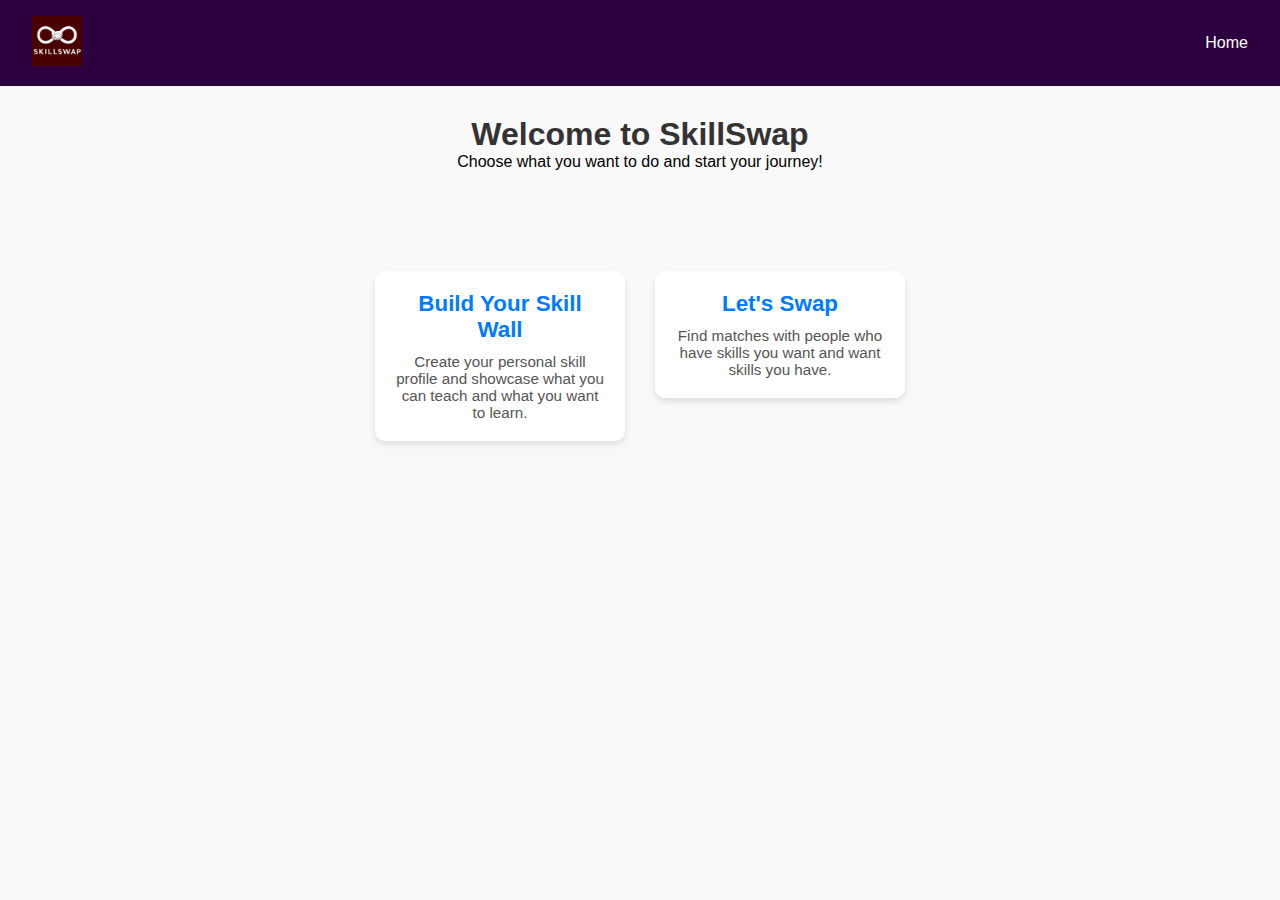
<file: getstarted.html>
<!DOCTYPE html>
<html lang="en">
<head>
    <link rel="stylesheet" href="style.css">
    <meta charset="UTF-8">
    <meta name="viewport" content="width=device-width, initial-scale=1.0">
    <title>Get Started | SkillSwap</title>
    <link rel="stylesheet" href="style.css">
    <style>
        body {
            font-family: Arial, sans-serif;
            margin: 0;
            padding: 0;
            text-align: center;
            background-color: #f9f9f9;
        }
        h1 {
            margin-top: 30px;
            color: #333;
        }
        .feature-container {
            display: flex;
            justify-content: center;
            gap: 30px;
            margin-top: 50px;
        }
        .feature-card {
            background: white;
            padding: 20px;
            width: 250px;
            border-radius: 10px;
            box-shadow: 0px 4px 6px rgba(0,0,0,0.1);
            transition: transform 0.2s ease;
        }
        .feature-card:hover {
            transform: translateY(-5px);
        }
        .feature-card h2 {
            color: #007BFF;
            margin-bottom: 10px;
        }
        .feature-card p {
            color: #555;
        }
    </style>
</head>
<body>
    <!-- Navbar -->
    <nav id="navbar">
        <div id="logo">
            <img src="logo.png" alt="SkillSwap Logo">
        </div>
        <ul>
            <li class="item"><a href="index.html">Home</a></li>
            
        </ul>
    </nav>

    <h1>Welcome to SkillSwap</h1>
    <p>Choose what you want to do and start your journey!</p>

    <!-- ✅ Single container for both cards -->
    <div class="feature-container">

        <!-- First card -->
        <a href="skillwall.html" style="text-decoration:none;color:inherit;">
            <div class="feature-card" role="button" aria-label="Build Your Skill Wall">
                <h2>Build Your Skill Wall</h2>
                <p>Create your personal skill profile and showcase what you can teach and what you want to learn.</p>
            </div>
        </a>

        <!-- Second card -->
        <a href="letsswap.html" style="text-decoration:none;color:inherit;">
            <div class="feature-card" role="button" aria-label="Let's Swap">
                <h2>Let's Swap</h2>
                <p>Find matches with people who have skills you want and want skills you have.</p>
            </div>
        </a>

    </div>

</body>
</html>
</file>
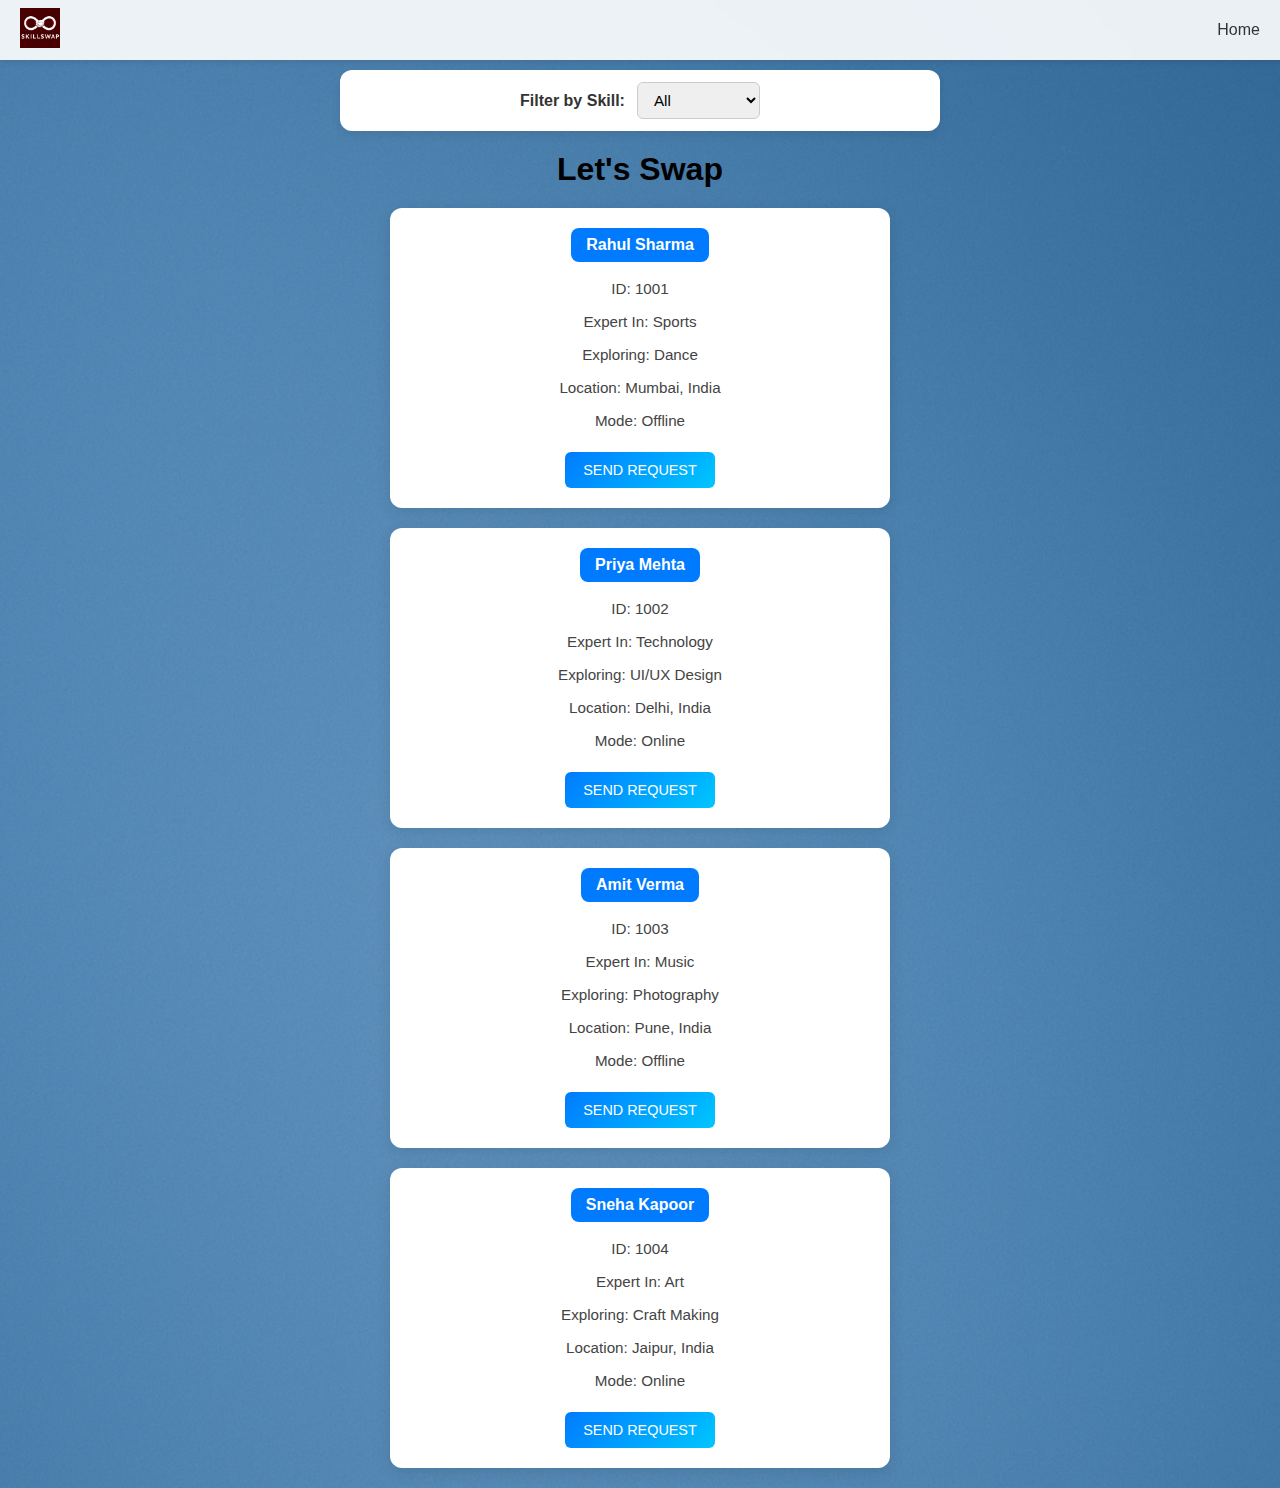
<file: letsswap.html>
<!DOCTYPE html>
<html lang="en">
<head>
    <meta charset="UTF-8">
    <meta name="viewport" content="width=device-width, initial-scale=1.0">
    <title>Let's Swap | SkillSwap</title>
    <link rel="stylesheet" href="letsswap.css">
</head>
<body>
    <!-- Navbar -->
    <nav id="navbar">
        <div id="logo">
            <img src="logo.png" alt="SkillSwap Logo">
        </div>
        <ul>
            <li class="item"><a href="index.html">Home</a></li>
            
        </ul>
    </nav>

    <!-- Filter Section -->
    <section class="filter-container">
        <label for="skillFilter">Filter by Skill:</label>
        <select id="skillFilter">
            <option value="all">All</option>
            <option value="sports">Sports</option>
            <option value="technology">Technology</option>
            <option value="music">Music</option>
            <option value="art">Art</option>
        </select>
    </section>

    <!-- Page Heading -->
    <h1 class="page-title">Let's Swap</h1>

    <!-- User Cards -->
    <div id="user-list"></div>

    <script src="letsswap.js"></script>
</body>
</html>
</file>
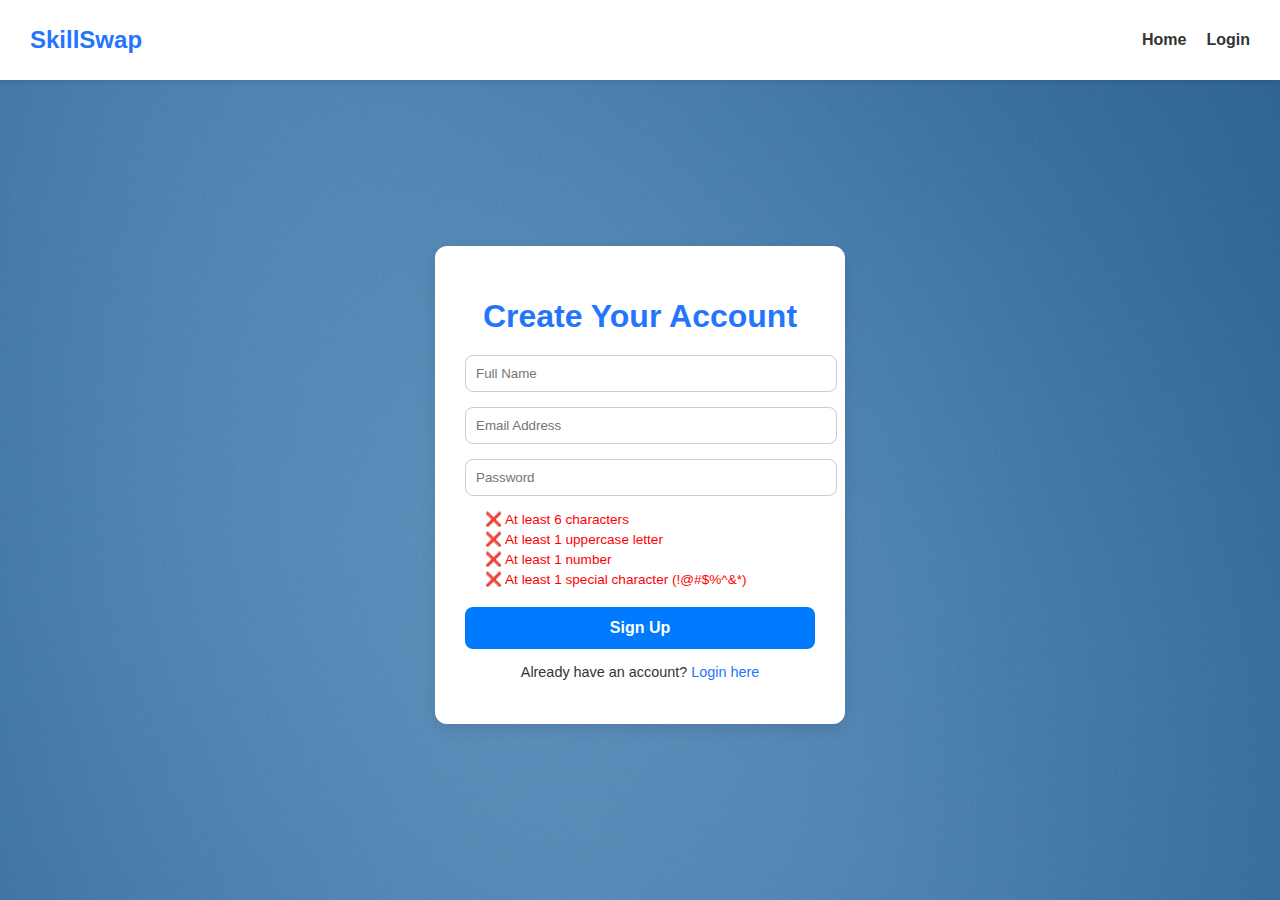
<file: signup.html>
<!DOCTYPE html>
<html lang="en">
<head>
  <meta charset="UTF-8">
  <meta name="viewport" content="width=device-width, initial-scale=1.0">
  <title>Signup | SkillSwap</title>
  <link rel="stylesheet" href="signup.css"> <!-- linked CSS -->
</head>
<body>
  <!-- Navbar -->
  <nav class="navbar">
    <div class="logo">SkillSwap</div>
    <ul>
      <li><a href="index.html">Home</a></li>
      <li><a href="login.html">Login</a></li>
    </ul>
  </nav>

  <!-- Signup Form Section -->
  <div class="signup-container">
    <div class="signup-box">
      <h1>Create Your Account</h1>
      <form id="signupForm">
        <div class="input-group">
          <input type="text" id="name" placeholder="Full Name" required>
        </div>
        <div class="input-group">
          <input type="email" id="email" placeholder="Email Address" required>
        </div>
        <div class="input-group">
          <input type="password" id="password" placeholder="Password" required>
          <small id="passwordStrength" class="strength-text"></small>
        </div>

        <!-- Password Rules -->
        <ul class="password-rules">
          <li id="lengthRule">❌ At least 6 characters</li>
          <li id="upperRule">❌ At least 1 uppercase letter</li>
          <li id="numberRule">❌ At least 1 number</li>
          <li id="specialRule">❌ At least 1 special character (!@#$%^&*)</li>
        </ul>

        <button type="submit" class="btn">Sign Up</button>
      </form>
      <p class="login-link">Already have an account? <a href="login.html">Login here</a></p>
    </div>
  </div>

  <script src="signup.js"></script> <!-- linked JS -->
</body>
</html>
</file>
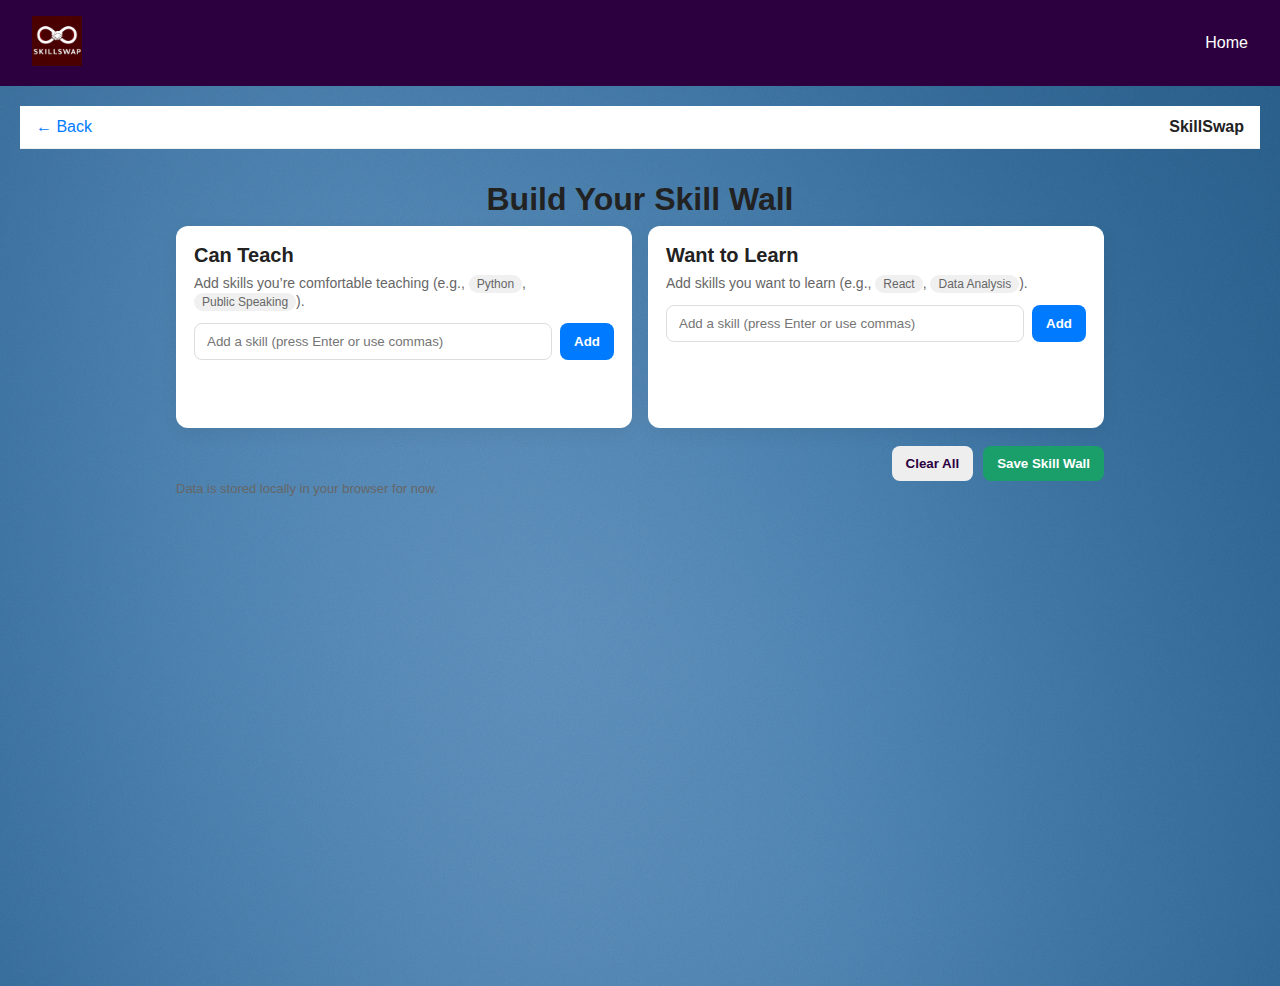
<file: skillwall.html>
<!DOCTYPE html>
<html lang="en">
<head>
    <link rel="stylesheet" href="style.css">

  <meta charset="UTF-8" />
  <meta name="viewport" content="width=device-width, initial-scale=1.0"/>
  <title>Skill Wall | SkillSwap</title>
  <link rel="stylesheet" href="style.css"/>
  <style>
    /* --- Minimal page-scoped styles (you can move to style.css later) --- */
    body { font-family: Arial, sans-serif; margin:0; background:#f7f8fb; color:#222; }
    .container { max-width: 960px; margin: 32px auto; padding: 0 16px; }
    .page-title { text-align:center; margin: 16px 0 8px; }
    .page-sub { text-align:center; color:#555; margin-bottom: 24px; }
    .grid {
      display:grid; grid-template-columns: 1fr; gap: 16px;
    }
    @media (min-width: 820px) { .grid { grid-template-columns: 1fr 1fr; } }

    .card {
      background:#fff; border-radius:12px; padding:18px; 
      box-shadow:0 6px 18px rgba(0,0,0,0.06);
    }
    .card h2 { margin:0 0 8px; font-size:20px; }
    .help { color:#666; font-size:14px; margin-bottom:12px; }

    .input-row {
      display:flex; gap:8px; margin-bottom:12px; flex-wrap:wrap;
    }
    .input-row input[type="text"] {
      flex:1; min-width: 180px; padding:10px 12px; border:1px solid #ddd; border-radius:8px;
    }
    .input-row button {
      border:0; padding:10px 14px; border-radius:8px; cursor:pointer; 
      background:#007BFF; color:#fff;
    }
    .chips { display:flex; gap:8px; flex-wrap:wrap; min-height:38px; }
    .chip {
      display:inline-flex; align-items:center; gap:8px;
      padding:6px 10px; border-radius:20px; background:#eef4ff; border:1px solid #d9e7ff;
      font-size:14px;
    }
    .chip button {
      border:0; background:transparent; cursor:pointer; font-size:16px; line-height:1;
    }

    .actions { display:flex; gap:10px; justify-content:flex-end; margin-top:18px; }
    .btn {
      border:0; padding:10px 14px; border-radius:8px; cursor:pointer;
    }
    .btn.primary { background:#1a9f6b; color:#fff; }
    .btn.secondary { background:#eee; }
    .toast { display:none; text-align:center; margin-top:12px; color:#1a9f6b; font-weight:600; }

    .top-nav { display:flex; align-items:center; gap:10px; padding:12px 16px; background:#fff; border-bottom:1px solid #eee; }
    .top-nav a { color:#007BFF; text-decoration:none; }
    .top-nav .brand { margin-left:auto; font-weight:700; }
    .muted { color:#666; font-size:13px; }
    .pill { display:inline-block; padding:2px 8px; font-size:12px; background:#f0f0f0; border-radius:999px; }
  </style>
</head>
<body>
    <!-- Navbar -->
    <nav id="navbar">
        <div id="logo">
            <img src="logo.png" alt="SkillSwap Logo">
        </div>
        <ul>
            <li class="item"><a href="index.html">Home</a></li>
            
        </ul>
    </nav>

    <!-- Skill Wall Background Wrapper -->
    <div class="skill-wall-form">
        <!-- Simple top nav -->
        <div class="top-nav">
            <a href="getstarted.html" aria-label="Back to Get Started">← Back</a>
            <span class="brand">SkillSwap</span>
        </div>

        <div class="container">
            <h1 class="page-title">Build Your Skill Wall</h1>
            

            <div class="grid" role="region" aria-label="Skill editor">
                <!-- Can Teach -->
                <section class="card" aria-labelledby="teachTitle">
                    <h2 id="teachTitle">Can Teach</h2>
                    <p class="help">Add skills you’re comfortable teaching (e.g., <span class="pill">Python</span>, <span class="pill">Public Speaking</span>).</p>
                    <div class="input-row">
                        <input id="teachInput" type="text" placeholder="Add a skill (press Enter or use commas)" list="skillSuggestions" aria-label="Skill to teach"/>
                        <button id="teachAddBtn" class="btn">Add</button>
                    </div>
                    <datalist id="skillSuggestions">
                        <option>Python</option>
                        <option>JavaScript</option>
                        <option>UI/UX</option>
                        <option>Graphic Design</option>
                        <option>Video Editing</option>
                        <option>Guitar</option>
                        <option>Cooking</option>
                        <option>Public Speaking</option>
                        <option>Digital Marketing</option>
                        <option>Data Structures</option>
                        <option>C++</option>
                    </datalist>
                    <div id="teachChips" class="chips" aria-live="polite"></div>
                </section>

                <!-- Want to Learn -->
                <section class="card" aria-labelledby="learnTitle">
                    <h2 id="learnTitle">Want to Learn</h2>
                    <p class="help">Add skills you want to learn (e.g., <span class="pill">React</span>, <span class="pill">Data Analysis</span>).</p>
                    <div class="input-row">
                        <input id="learnInput" type="text" placeholder="Add a skill (press Enter or use commas)" list="skillSuggestions" aria-label="Skill to learn"/>
                        <button id="learnAddBtn" class="btn">Add</button>
                    </div>
                    <div id="learnChips" class="chips" aria-live="polite"></div>
                </section>
            </div>

            <div class="actions">
                <button id="clearBtn" class="btn secondary" aria-label="Clear all skills">Clear All</button>
                <button id="saveBtn" class="btn primary" aria-label="Save skills">Save Skill Wall</button>
            </div>

            <div id="toast" class="toast" role="status" aria-live="polite">✅ Skill Wall saved!</div>
            <p class="muted">Data is stored locally in your browser for now.</p>
        </div>
    </div>

    <script src="skillwall.js"></script>
</body>

</html>
</file>
<file: signup.css>
/* General styles */
body {
  font-family: Arial, sans-serif;
  background: url("bgss.png") no-repeat center center fixed;
  margin: 0;
  padding: 0;
  color: #333;
}

/* Navbar */
.navbar {
  display: flex;
  justify-content: space-between;
  align-items: center;
  background: #fff;
  padding: 15px 30px;
  box-shadow: 0 2px 5px rgba(0,0,0,0.1);
}
.navbar .logo {
  font-size: 1.5rem;
  font-weight: bold;
  color: #2575fc;
}
.navbar ul {
  list-style: none;
  display: flex;
  gap: 20px;
}
.navbar ul li a {
  text-decoration: none;
  font-weight: bold;
  color: #333;
  transition: color 0.3s;
}
.navbar ul li a:hover {
  color: #2575fc;
}

/* Signup container */
.signup-container {
  display: flex;
  justify-content: center;
  align-items: center;
  height: 90vh;
}
.signup-box {
  background: #fff;
  padding: 30px;
  border-radius: 12px;
  box-shadow: 0 5px 15px rgba(0,0,0,0.1);
  width: 350px;
  text-align: center;
}
.signup-box h1 {
  margin-bottom: 20px;
  color: #2575fc;
}

/* Input fields */
.input-group {
  margin-bottom: 15px;
  text-align: left;
}
.input-group input {
  width: 100%;
  padding: 10px;
  border-radius: 8px;
  border: 1px solid #ccc;
  outline: none;
  transition: 0.3s;
}
.input-group input:focus {
  border-color: #2575fc;
}

/* Password strength text */
.strength-text {
  font-size: 0.9rem;
  margin-top: 5px;
  display: block;
  font-weight: bold;
}

/* Password rules list */
.password-rules {
  font-size: 0.85rem;
  margin: 10px 0 20px 0;
  padding-left: 20px;
  list-style: none;
  text-align: left;
}
.password-rules li {
  margin: 4px 0;
  color: red;
}
.password-rules li.valid {
  color: green;
}

/* Button */
.btn {
  width: 100%;
  padding: 12px;
  border: none;
  border-radius: 8px;
  background: #007BFF;
  color: #fff;
  font-size: 1rem;
  font-weight: bold;
  cursor: pointer;
  transition: background 0.3s;
}
.btn:hover {
  background: #007BFF;
}

/* Login link */
.login-link {
  margin-top: 15px;
  font-size: 0.9rem;
}
.login-link a {
  color: #2575fc;
  text-decoration: none;
}
.login-link a:hover {
  text-decoration: underline;
}
</file>
<file: style.css>
/* Reset defaults */
* {
    margin: 0;
    padding: 0;
    box-sizing: border-box;
    font-family: 'Segoe UI', sans-serif;
}

/* Navbar styling */
#navbar {
    display: flex;
    justify-content: space-between;
    align-items: center;
    background-color: #2c003e;
    padding: 1rem 2rem;
    color: white;
}

#logo img {
    height: 50px;
}

#navbar ul {
    list-style: none;
    display: flex;
    gap: 1.5rem;
}

#navbar ul li a {
    text-decoration: none;
    color: white;
    font-size: 1rem;
    transition: color 0.3s ease;
}

#navbar ul li a:hover {
    color: #fbb040;
}

/* Hero Section */
.hero {
    position: relative;
    background: url("gembg3.png") no-repeat center center/cover;
    height: 100vh;
    display: flex;
    align-items: center;
    justify-content: center;
    text-align: center;
    color: white;
    padding: 0 20px;
}

.hero::before {
    content: "";
    position: absolute;
    top: 0; left: 0;
    width: 100%;
    height: 100%;
    background: rgba(0, 0, 0, 0.5); /* dark overlay */
    z-index: 1;
}

.hero-content {
    position: relative;
    z-index: 2;
    max-width: 800px;
}

.hero-content h1 {
    font-size: 3.5rem;
    margin-bottom: 20px;
}

.hero-content p {
    font-size: 1.3rem;
    margin-bottom: 30px;
}

.btn {
    background-color: #fbb040;
    padding: 12px 25px;
    border: none;
    color: #2c003e;
    font-weight: bold;
    border-radius: 5px;
    text-decoration: none;
    transition: background-color 0.3s ease;
}

.btn:hover {
    background-color: #ff9800;
}

/* Footer */
footer {
    background-color: #2c003e;
    color: white;
    text-align: center;
    padding: 1rem 0;
}

/* Feature Card Section (Build Your Skill Wall) */
.feature-container {
    display: flex;
    justify-content: center;
    flex-wrap: wrap;
    gap: 20px;
    padding: 50px 20px;
    background-color: #f9f9f9;
}

.feature-container a {
    display: block;
    text-decoration: none;
    color: inherit;
}

.feature-card {
    background: linear-gradient(135deg, #fbb040, #ffce73); /* warm gradient */
    padding: 20px;
    width: 250px;
    border-radius: 12px;
    box-shadow: 0px 4px 10px rgba(0,0,0,0.1);
    transition: transform 0.2s ease, box-shadow 0.2s ease;
    cursor: pointer;
    text-align: center;
}

.feature-card h2 {
    color: #2c003e;
    margin-bottom: 10px;
    font-size: 1.4rem;
}

.feature-card p {
    color: #2c003e;
    font-size: 0.95rem;
}

.feature-card:hover {
    transform: translateY(-5px);
    box-shadow: 0px 6px 15px rgba(0,0,0,0.2);
}
.skill-wall-form {
    min-height: 100vh; /* full viewport height */
    background: url("bgss.png") no-repeat center center/cover;
    background-size: cover;
    padding: 20px;
    box-sizing: border-box;
}
</file>
<file: letsswap.css>
/* Reset */
* {
    margin: 0;
    padding: 0;
    box-sizing: border-box;
}
/* Add this at the top or anywhere in your CSS file */
body {
    background-image: url('bgss.png'); /* Replace with your image file path */
    background-size: cover;      /* Makes sure the image covers the whole screen */
    background-repeat: no-repeat; /* Prevents tiling */
    background-position: center;  /* Centers the image */
    font-family: Arial, sans-serif;
}


/* Navbar */
nav {
    position: fixed;
    top: 0;
    left: 0;
    width: 100%;
    background: rgba(255, 255, 255, 0.9);
    backdrop-filter: blur(8px);
    box-shadow: 0 2px 6px rgba(0,0,0,0.1);
    display: flex;
    justify-content: space-between;
    align-items: center;
    padding: 8px 20px;
    z-index: 1000;
}

#logo img {
    height: 40px;
    width: auto;
}

nav ul {
    display: flex;
    list-style: none;
    gap: 20px;
}

nav ul li a {
    text-decoration: none;
    color: #333;
    font-weight: 500;
    position: relative;
}

nav ul li a::after {
    content: "";
    position: absolute;
    width: 0;
    height: 2px;
    bottom: -4px;
    left: 0;
    background-color: #007BFF;
    transition: width 0.3s ease;
}

nav ul li a:hover::after {
    width: 100%;
}

/* Filter Section */
.filter-container {
    margin-top: 70px;
    display: flex;
    justify-content: center;
    align-items: center;
    gap: 12px;
    padding: 12px 20px;
    background: #fff;
    border-radius: 12px;
    max-width: 600px;
    margin-left: auto;
    margin-right: auto;
    box-shadow: 0 4px 10px rgba(0,0,0,0.08);
}

.filter-container label {
    font-weight: bold;
    color: #333;
}

.filter-container select {
    padding: 8px 12px;
    border-radius: 6px;
    border: 1px solid #ccc;
    font-size: 0.95em;
    transition: all 0.2s ease;
}

.filter-container select:hover {
    border-color: #007BFF;
}

/* Page Title */
.page-title {
    text-align: center;
    margin: 20px 0;
    font-size: 2em;
    color: #000;
}

/* User Cards */
.user-card {
    background-color: #fff;
    border-radius: 12px;
    overflow: hidden;
    box-shadow: 0px 4px 15px rgba(0,0,0,0.1);
    margin: 20px auto;
    max-width: 500px;
    display: flex;             /* flex for vertical stacking */
    flex-direction: column;    /* stack header + body vertically */
    align-items: center;       /* center horizontally */
    animation: fadeInUp 0.5s ease forwards;
    transition: transform 0.25s ease, box-shadow 0.25s ease;
};


.user-card:hover {
    transform: translateY(-5px);
    box-shadow: 0px 8px 20px rgba(0,0,0,0.15);
}

.user-card-header {
    width: 100%;
    background: linear-gradient(135deg, #007BFF, #00C6FF);
    padding: 15px;
    color: white;
    font-weight: bold;
    font-size: 1.2em;
    text-align: center;        /* center header text */
}

.user-card-body {
    padding: 20px;
    width: 100%;
    display: flex;             /* flex for centering content */
    flex-direction: column;    /* stack items vertically */
    align-items: center;       /* center horizontally */
    justify-content: center;   /* center vertically inside body */
    text-align: center;        /* center text */
}

.user-info {
    margin: 8px 0;
    font-size: 0.95em;
    color: #444;
}
.user-name {
    background-color: #007BFF; /* blue background */
    color: white;              /* white text */
    padding: 8px 15px;         /* space inside the box */
    border-radius: 8px;        /* rounded corners */
    font-weight: bold;          /* bold text */
    margin-bottom: 10px;        /* space below name */
    display: inline-block;       /* shrink box to fit content */
    text-align: center;         /* center text inside the box */
}
user-card-body {
    padding: 20px;
    width: 100%;
    display: flex;
    flex-direction: column;
    align-items: center;
    justify-content: center;
    text-align: center;
}

/* Send Button */
.send-btn {
    display: inline-block;
    padding: 10px 18px;
    font-size: 0.9em;
    background: linear-gradient(135deg, #007BFF, #00C6FF);
    color: white;
    border: none;
    border-radius: 6px;
    text-transform: uppercase;
    cursor: pointer;
    transition: all 0.3s ease;
    margin-top: 15px;          /* space from details */
}

.send-btn:hover {
    box-shadow: 0px 4px 15px rgba(0,123,255,0.5);
    transform: translateY(-2px);
}

/* Animations */
@keyframes fadeInUp {
    from {
        opacity: 0;
        transform: translateY(20px);
    }
    to {
        opacity: 1;
        transform: translateY(0);
    }
}
</file>
